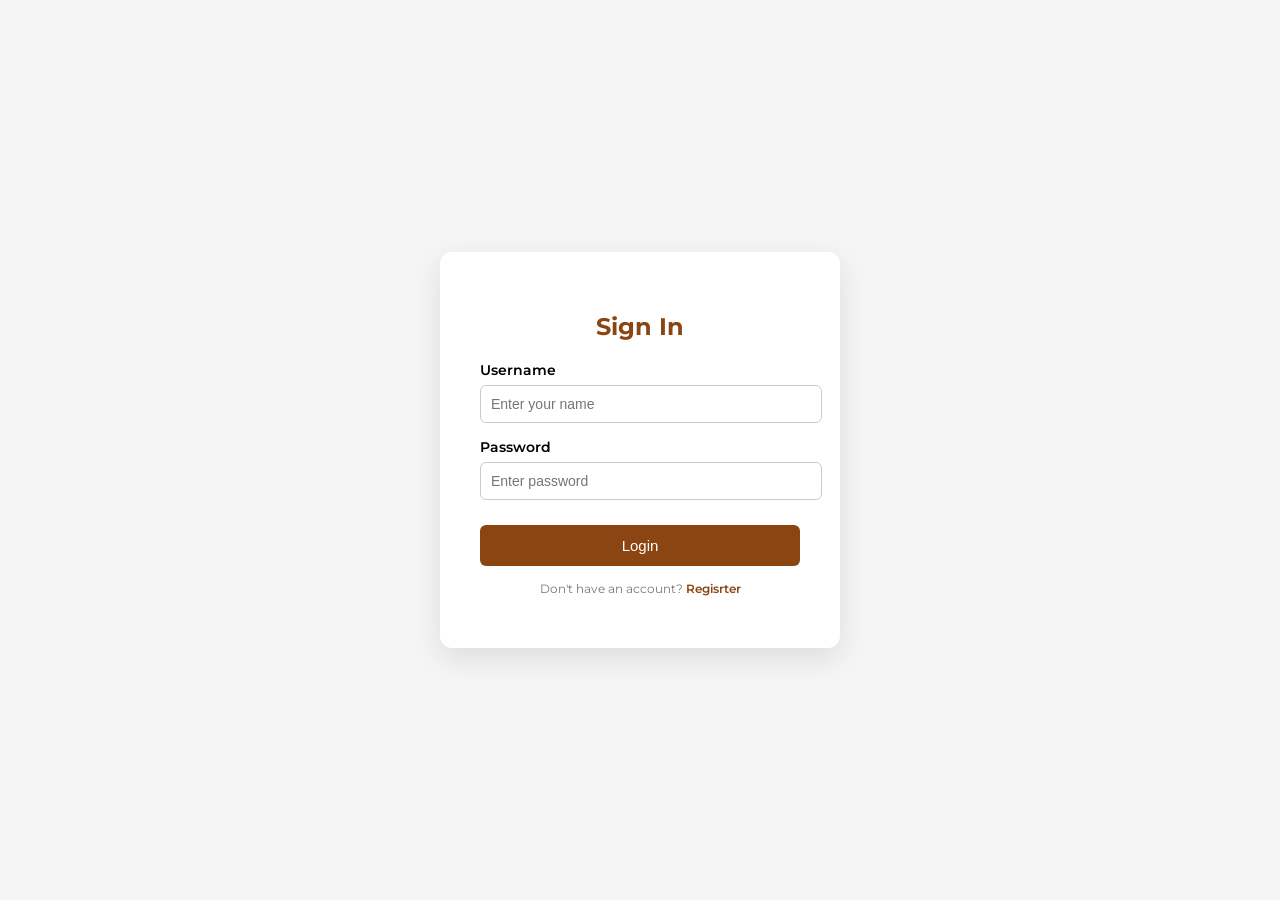
<file: login.html>
<!DOCTYPE html>
<html lang="en">
<head>
  <meta charset="UTF-8">
  <title>Login</title>
  <meta name="viewport" content="width=device-width, initial-scale=1.0">

  <link href="https://fonts.googleapis.com/css2?family=Montserrat:wght@400;600&display=swap" rel="stylesheet">

  <style>
    :root {
      --bg: #f5f5f5;
      --card: #ffffff;
      --main: #8b4513;
      --text: #333;
    }

    body {
      margin: 0;
      height: 100vh;
      font-family: "Montserrat", sans-serif;
      background: var(--bg);
      display: flex;
      justify-content: center;
      align-items: center;
    }

    .login-card {
      background: var(--card);
      padding: 40px;
      width: 320px;
      border-radius: 12px;
      box-shadow: 0 10px 30px rgba(0,0,0,0.1);
    }

    .login-card h2 {
      text-align: center;
      margin-bottom: 20px;
      color: var(--main);
    }

    .field {
      margin-bottom: 15px;
    }

    .field label {
      display: block;
      margin-bottom: 6px;
      font-weight: 600;
      font-size: 14px;
    }

    .field input {
      width: 100%;
      padding: 10px;
      border-radius: 6px;
      border: 1px solid #ccc;
      font-size: 14px;
    }

    button {
      width: 100%;
      padding: 12px;
      border: none;
      background: var(--main);
      color: white;
      font-size: 15px;
      cursor: pointer;
      border-radius: 6px;
      margin-top: 10px;
    }

    button:hover {
      opacity: 0.9;
    }
    .note {
      margin-top: 15px;
      font-size: 12px;
      text-align: center;
      color: #777;
    }
    .note a {
      color: var(--main);
      text-decoration: none;
      font-weight: 600;
    }
  </style>
</head>

<body>

  <div class="login-card">
    <h2>Sign In</h2>

    <div class="field">
      <label for="username">Username</label>
      <input type="text" id="username" placeholder="Enter your name">
    </div>

    <div class="field">
      <label for="password">Password</label>
      <input type="password" id="password" placeholder="Enter password">
    </div>

    <button onclick="login()">Login</button>
    <p class="note">
        Don't have an account?
        <a href="signup.html">Regisrter</a>
      </p>
  </div>

  <script>
    function login() {
      const email = document.getElementById("username").value;
      const password = document.getElementById("password").value;
    
      const user = JSON.parse(localStorage.getItem("user"));
    
      if (!user) {
        alert("No account found. Please sign up first.");
        return;
      }
    
      if (email === user.email && password === user.password) {
        localStorage.setItem("isLoggedIn", "true");
        alert("Login successful");
        window.location.href = "index.html";
      } else {
        alert("Wrong email or password");
      }
    }
    </script>

</body>
</html>
</file>
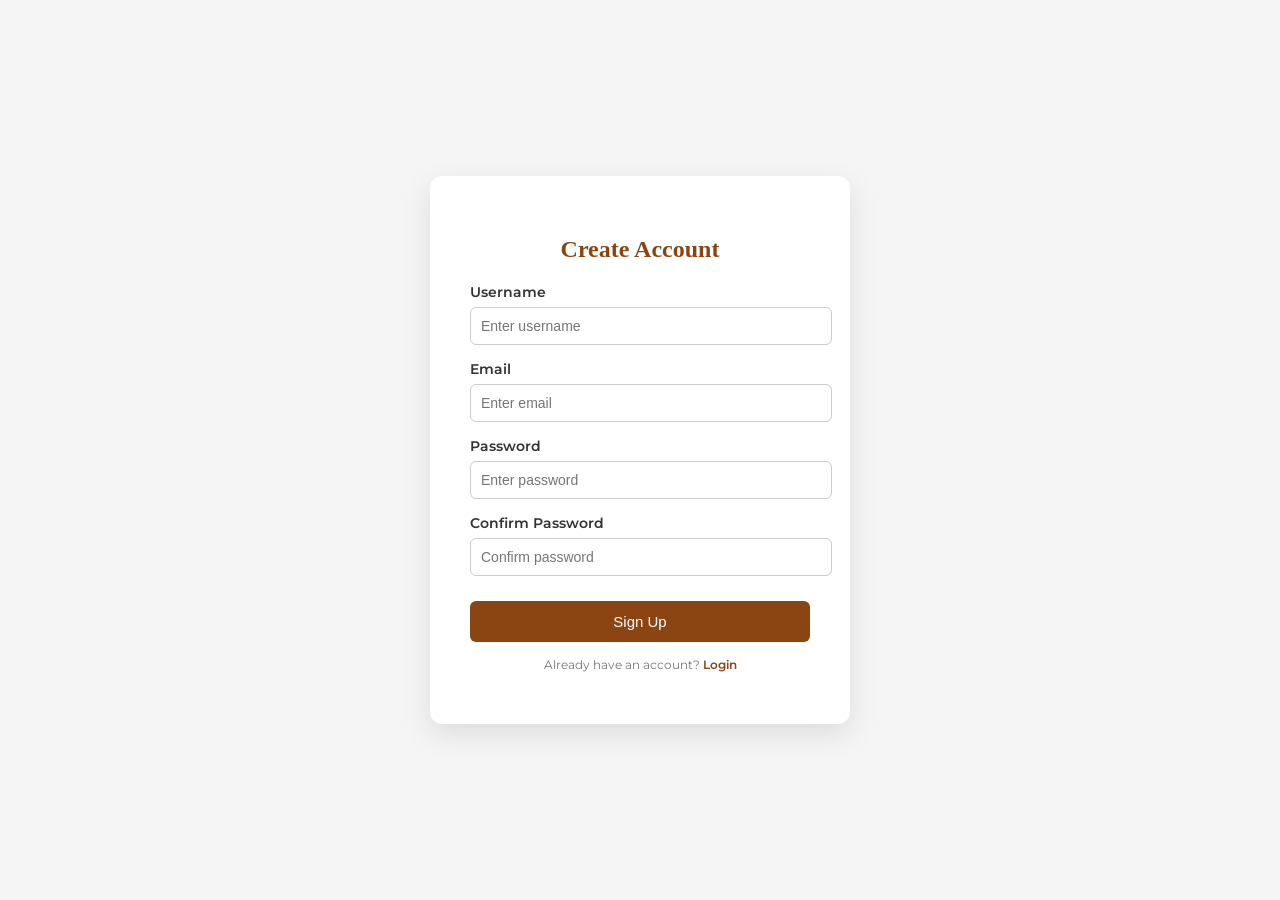
<file: signup.html>
<!DOCTYPE html>
<html lang="en">
<head>
  <meta charset="UTF-8">
  <title>Sign Up</title>
  <meta name="viewport" content="width=device-width, initial-scale=1.0">

  <link href="https://fonts.googleapis.com/css2?family=Montserrat:wght@400;600&display=swap" rel="stylesheet">
    <link rel="stylesheet" href="./css/global.css">
  <style>
    :root {
      --bg: #f5f5f5;
      --card: #ffffff;
      --main: #8b4513;
      --text: #333;
    }

    body {
      margin: 0;
      height: 100vh;
      font-family: "Montserrat", sans-serif;
      background: var(--bg);
      display: flex;
      justify-content: center;
      align-items: center;
    }

    .signup-card {
      background: var(--card);
      padding: 40px;
      width: 340px;
      border-radius: 12px;
      box-shadow: 0 10px 30px rgba(0,0,0,0.1);
    }

    .signup-card h2 {
      text-align: center;
      margin-bottom: 20px;
      color: var(--main);
    }

    .field {
      margin-bottom: 15px;
    }

    .field label {
      display: block;
      margin-bottom: 6px;
      font-weight: 600;
      font-size: 14px;
    }

    .field input {
      width: 100%;
      padding: 10px;
      border-radius: 6px;
      border: 1px solid #ccc;
      font-size: 14px;
    }

    button {
      width: 100%;
      padding: 12px;
      border: none;
      background: var(--main);
      color: white;
      font-size: 15px;
      cursor: pointer;
      border-radius: 6px;
      margin-top: 10px;
    }

    button:hover {
      opacity: 0.9;
    }

    .note {
      margin-top: 15px;
      font-size: 12px;
      text-align: center;
      color: #777;
    }

    .note a {
      color: var(--main);
      text-decoration: none;
      font-weight: 600;
    }
  </style>
</head>

<body>

  <div class="signup-card">
    <h2>Create Account</h2>

    <div class="field">
      <label for="username">Username</label>
      <input type="text" id="username" placeholder="Enter username">
    </div>

    <div class="field">
      <label for="email">Email</label>
      <input type="email" id="email" placeholder="Enter email">
    </div>

    <div class="field">
      <label for="password">Password</label>
      <input type="password" id="password" placeholder="Enter password">
    </div>

    <div class="field">
      <label for="confirm">Confirm Password</label>
      <input type="password" id="confirm" placeholder="Confirm password">
    </div>

    <button onclick="signup()">Sign Up</button>

    <p class="note">
      Already have an account?
      <a href="login.html">Login</a>
    </p>
  </div>

  <script>
    function signup() {
      const username = document.getElementById("username").value;
      const email = document.getElementById("email").value;
      const password = document.getElementById("password").value;
      const confirm = document.getElementById("confirm").value;

      if (!username || !email || !password || !confirm) {
        alert("Please fill all fields");
        return;
      }

      if (password.length < 4) {
        alert("Password must be at least 4 characters");
        return;
      }

      if (password !== confirm) {
        alert("Passwords do not match");
        return;
      }

      const user = {
        username,
        email,
        password
      };

      localStorage.setItem("user", JSON.stringify(user));
      localStorage.setItem("isLoggedIn", "true");

      alert("Account created successfully!");
      window.location.href = "index.html";
    }
  </script>

</body>
</html>
</file>
<file: css/global.css>
:root {
  --bg: #F5F5DC;
  --card: #FFFFFF;
  --text: #2C2C2C;
  --accent: #8B4513;
  --secondary: #2F4F4F;
}

body.dark {
  --bg: #121212;
  --card: #1E1E1E;
  --text: #E0E0E0;
  --accent: #D4AF37;
  --secondary: #A0A0A0;
}

body {
  margin: 0;
  background: var(--bg);
  color: var(--text);
  transition: 0.3s;
}

h1,
h2,
h3,
h4,
h5,
h6 {
  font-family: "Cinzel Decorative", serif;
}

p {
  font-family: "Montserrat", sans-serif;
}

.navbar {
  display: flex;
  justify-content: space-between;
  align-items: center;
  padding: 15px 25px;
  background: var(--card);
  border-bottom: 2px solid var(--accent);
}

.logo {
  font-weight: bold;
  font-size: 18px;
}

.nav-links {
  list-style: none;
  display: flex;
  gap: 20px;
  padding: 0;
  margin: 0;
}

.nav-links a {
  text-decoration: none;
  color: var(--text);
  font-weight: bold;
}

.theme-btn {
  background: var(--accent);
  border: none;
  padding: 6px 12px;
  cursor: pointer;
}

footer {
  text-align: center;
  padding: 15px;
  background: var(--card);
  margin-top: 40px;
}

nav a {
  color: #fff;
  /* اللون الأساسي للروابط */
  text-decoration: none;
  padding: 8px 15px;
  border-radius: 5px;
}

nav a:hover {
  color: #D4AF37;
  /* اللون الذهبي عند الوقوف */
  transition: 0.3s ease;
  /* حركة ناعمة للتغيير */
}
footer a {
    color: #D4AF37;   /* اللون الذهبي */
    text-decoration: none;
}

footer a:hover {
    color: #b8952e;   /* درجة أغمق للهوفر */
}
.user-area {
  display: flex;
  align-items: center;
  gap: 10px;
}

.user-area button {
  background: var(--accent);
  color: var(--card);
  border: none;
  padding: 6px 12px;
  cursor: pointer;
  border-radius: 6px;
}

.user-area span {
  font-weight: bold;
}

.auth-area {
  display: flex;
  align-items: center;
  gap: 10px;
}

#navUser {
  color: #f5c542;
  font-weight: bold;
  margin-right: 8px;
  font-size: 14px;
}

.auth-area button {
  padding: 6px 14px;
  border: none;
  border-radius: 6px;
  font-size: 14px;
  cursor: pointer;
  transition: 
    background-color 0.3s ease,
    transform 0.2s ease,
    box-shadow 0.2s ease;
}

#loginNav {
  background-color: #3498db;
  color: white;
}

#loginNav:hover {
  background-color: #2c80b4;
  transform: translateY(-2px);
  box-shadow: 0 4px 8px rgba(0,0,0,0.2);
}

#signupNav {
  background-color: #2ecc71;
  color: white;
}

#signupNav:hover {
  background-color: #27ae60;
  transform: translateY(-2px);
  box-shadow: 0 4px 8px rgba(0,0,0,0.2);
}

#logoutNav {
  background-color: #e74c3c;
  color: white;
}

#logoutNav:hover {
  background-color: #c0392b;
  transform: translateY(-2px);
  box-shadow: 0 4px 8px rgba(0,0,0,0.2);
}
</file>
